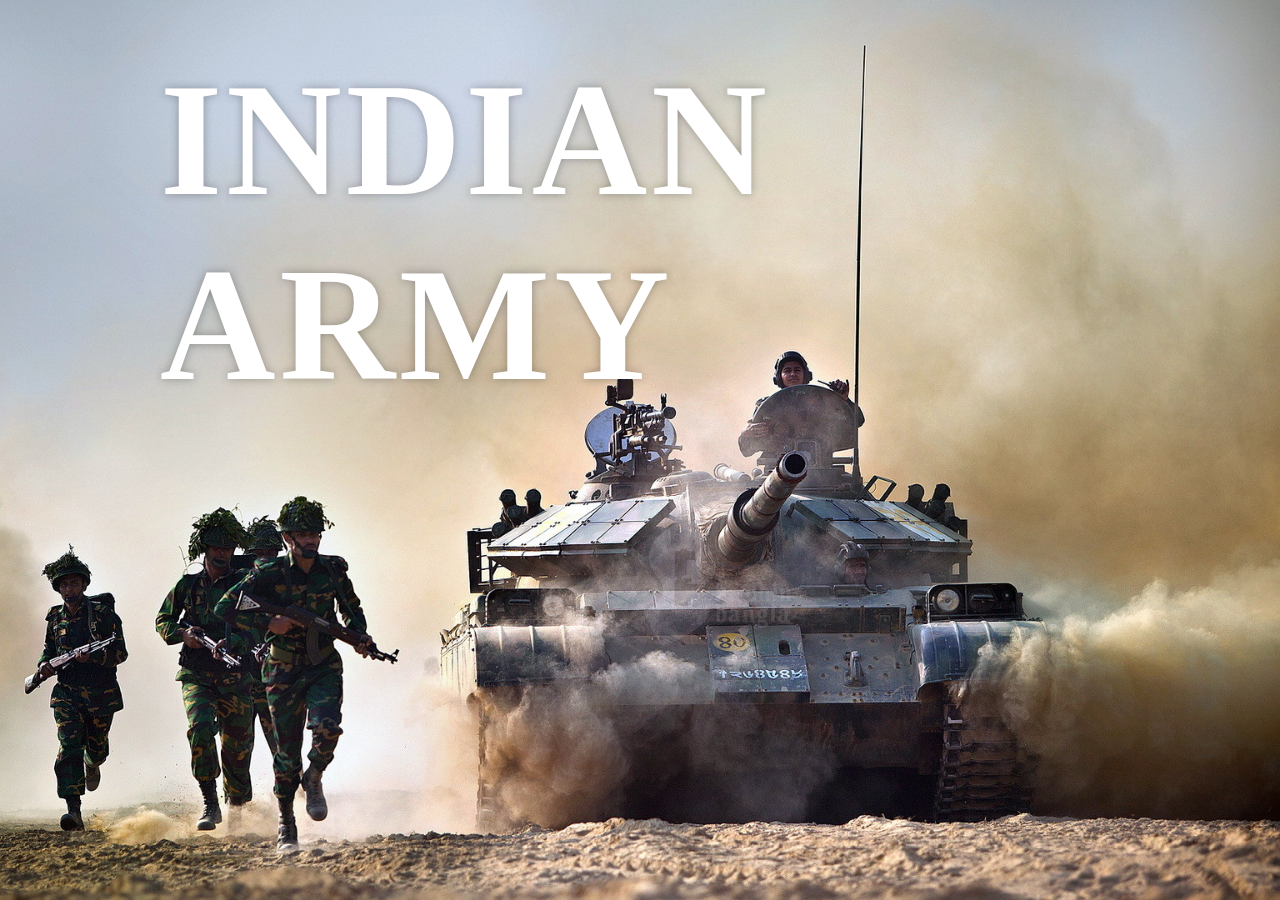
<file: Task_1/index.html>
<!DOCTYPE html>
<html lang="en">
<head>
    <meta charset="UTF-8">
    <meta http-equiv="X-UA-Compatible" content="IE=edge">
    <meta name="viewport" content="width=device-width, initial-scale=1.0">
    <title>Parallax Website</title>
    <link rel="stylesheet" href="styles.css">
</head>
<body>
    <div id="wrapper">

        <div class="container">
            <img src="background.jpg" class="background">
          
            <h1>INDIAN ARMY</h1>
        </div>

        <section>
            <h2 class="secHeading"> Regiments of Indian Army</h2>
            <p class="text">
              
                 The Indian Army is the land-based branch of the Indian Armed Forces, responsible for defending the nation, maintaining peace, and providing internal security. With over 1.2 million personnel, it is one of the largest armies in the world. The Army is led by the Chief of Army Staff and organized into various commands. It recruits personnel through direct and officer entry schemes.
                <br> <br>
                The Army is led by the Chief of Army Staff and organized into various commands. It recruits personnel through direct and officer entry schemes. The Indian Army has participated in both conventional warfare and counter-insurgency operations, both within the country and internationally.

            <div class="bg bg1">
                <h2 class="desc">SIKH REGIMENTS</h2>
            </div>
            <p class="text">
               
The Sikh Regiment is a renowned infantry regiment within the Indian Army. It has a rich history, dating back to the 19th century, and primarily comprises Sikh soldiers. The regiment is known for its strong Sikh identity and traditions, including maintaining articles of faith such as unshorn hair and turbans.
                <br> <br>
                Sikh soldiers have displayed exceptional bravery and earned numerous battle honors and gallantry awards. The regiment undertakes various operational roles, including conventional warfare, counter-insurgency operations, and internal security duties.
            </p>

            <div class="bg bg2">
                <h2 class="desc">GARHWAL REGIMENTS</h2>
            </div>
            <p class="text">
                The Garhwal Rifles is an esteemed infantry regiment in the Indian Army. It has a proud history and recruits primarily from the Garhwali community. The regiment has garnered numerous battle honors and is renowned for its gallantry and sacrifice. The Garhwal Rifles specializes in various operational roles, including conventional warfare and counter-insurgency operations.
                <br> <br>
                It has been deployed in challenging regions, displaying exceptional courage and earning accolades. The regiment's soldiers uphold the core values of integrity, loyalty, and selfless service. 
            </p>

            <div class="bg bg3">
                <h2 class="desc">ASSAM REGIMENTS</h2>
            </div>
            <p class="text">
               
The Assam Regiment is a distinguished infantry regiment in the Indian Army. It primarily recruits soldiers from the northeastern states of India. The regiment specializes in counter-insurgency operations in the region and has earned accolades for its bravery and commitment. The Assam Regiment has a rich history of gallantry, with its soldiers displaying exceptional courage in various operations. 
                <br> <br>
                They are known for their expertise in jungle warfare and their deep understanding of the region's terrain and challenges. The regiment contributes significantly to the nation's security by maintaining peace and stability in the northeastern states.
            </p>


        </section>


    </div>
</body>
</html>
</file>
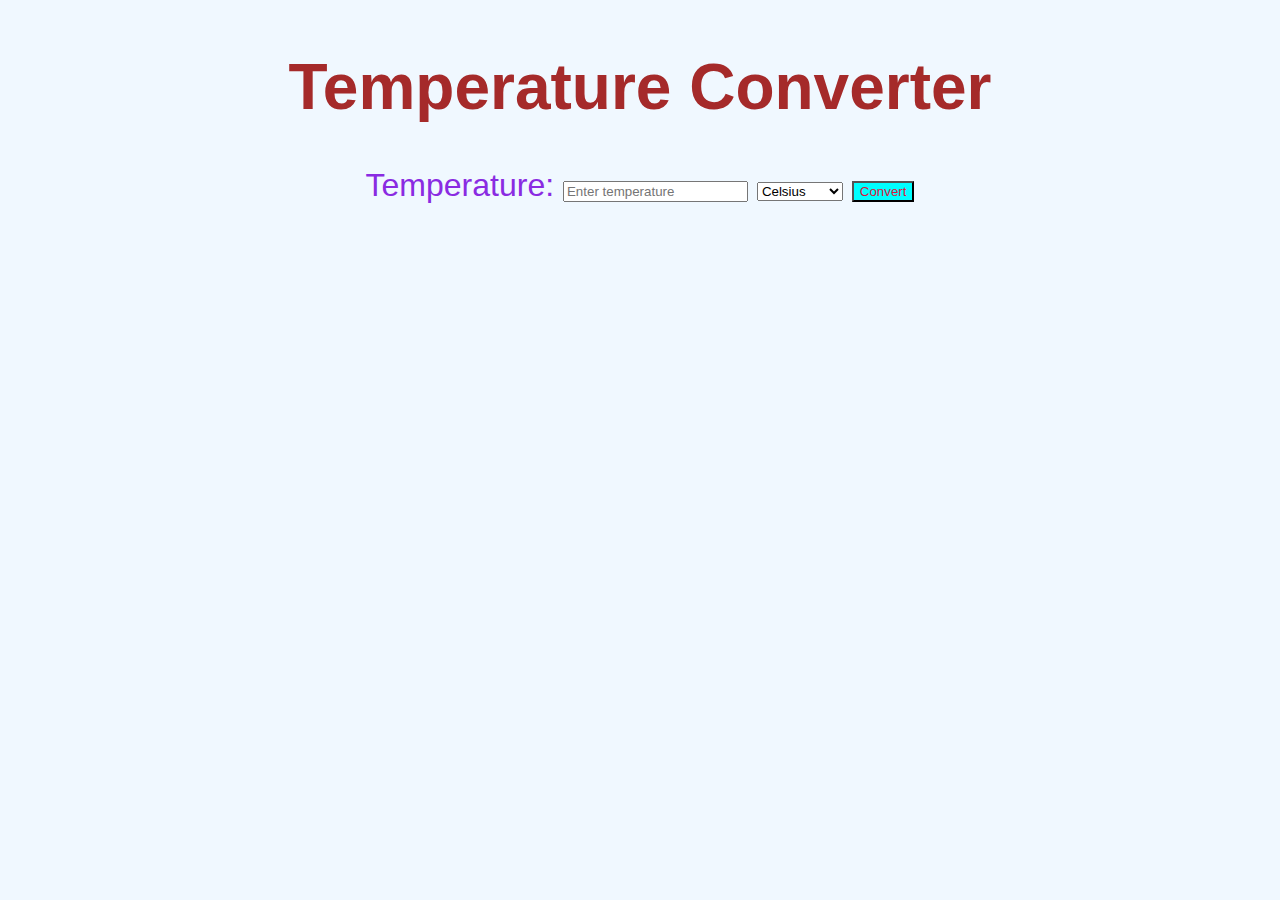
<file: Task_3/index.html>
<!DOCTYPE html>
<html>
<head>
  <title>Temperature Converter</title>
  <style>
    body {
      font-family: Arial, sans-serif;
      text-align: center;
      background-color:aliceblue;
      font-size:xx-large;
    }
    h1 {
      margin-top: 50px;
      color:brown;
    }
    .input-container {
      margin-top: 20px;
    }
    .result-container {
      margin-top: 10px;
      font-size: 24px;
    }
    #result {
      color: green;
    }
    label{
        color:blueviolet;
    }
    button{
        color:crimson;
        background-color: aqua;
    }
  </style>
</head>
<body>
  <h1>Temperature Converter</h1>

  <div class="input-container">
    <label for="temperatureInput">Temperature:</label>
    <input type="number" id="temperatureInput" placeholder="Enter temperature" step="0.01" class="font-size xx-large">
    <select id="unitSelect">
      <option value="celsius">Celsius</option>
      <option value="fahrenheit">Fahrenheit</option>
    </select>
    <button onclick="convert()">Convert</button>
  </div>

  <div class="result-container">
    <div id="result"></div>
  </div>

  <script>
    function convert() {
      var temperature = document.getElementById("temperatureInput").value;
      var unit = document.getElementById("unitSelect").value;
      var convertedTemperature;
      var resultText;

      if (unit === 'celsius') {
        convertedTemperature = (temperature * 9 / 5) + 32;
        resultText = temperature + "°C is equivalent to " + convertedTemperature.toFixed(2) + "°F";
      } else if (unit === 'fahrenheit') {
        convertedTemperature = (temperature - 32) * 5 / 9;
        resultText = temperature + "°F is equivalent to " + convertedTemperature.toFixed(2) + "°C";
      }

      document.getElementById("result").innerHTML = resultText;
    }
  </script>
</body>
</html>
</file>
<file: Task_1/styles.css>
*{
    margin: 0;
    padding: 0;
    box-sizing: border-box;
}

#wrapper{
    height:100vh;
    overflow-x: hidden;
    perspective: 10px;
}

.container{
    position:relative;
    height: 100%;
    display:flex;
    justify-content: center;
    align-items: center;
    transform-style: preserve-3d;
    z-index: -1;
}

.background{
    transform: translateZ(-40px) scale(5);
}

.foreground{
    transform: translateZ(-20px) scale(3);
}

.background, .foreground{
    position:absolute;
    height:100%;
    width:100%;
    object-fit: cover;
    z-index:-1;
}

h1{
    position: absolute;
    top:3rem;
    left: 10rem;

    font-size:10rem;
    letter-spacing:4px;
    color:white;
    text-shadow:0 0 10px rgba(0,0,0,0.3);
}

section{
    background-color: rgb(45,45,45);
    color:white;
    padding:5rem 0;
}

.secHeading{
    font-size:5rem;
    padding:0 10rem;
}

.text{
    font-size:1.5rem;
    padding: 0 10rem;
    margin: 5rem 0;
}

.bg{
    position:relative;
    width:100%;
    background-attachment: fixed;
    background-position: center;
    background-size: cover;
    height:500px;
}

.desc{
    position: absolute;
    background-color: white;   
    padding: 0.5rem 2.5rem;
    top:50%;
    left:50%;
    transform: translateX(-50%) translateX(-50%);
    color:black;
    font-size:3.5rem;
    font-weight:600;
}

.bg1{
    background-image: url(sport-1.jpg);
}

.bg2{
    background-image: url(sport-2.webp);
}

.bg3{
    background-image: url(sport-3.webp);
}
</file>
